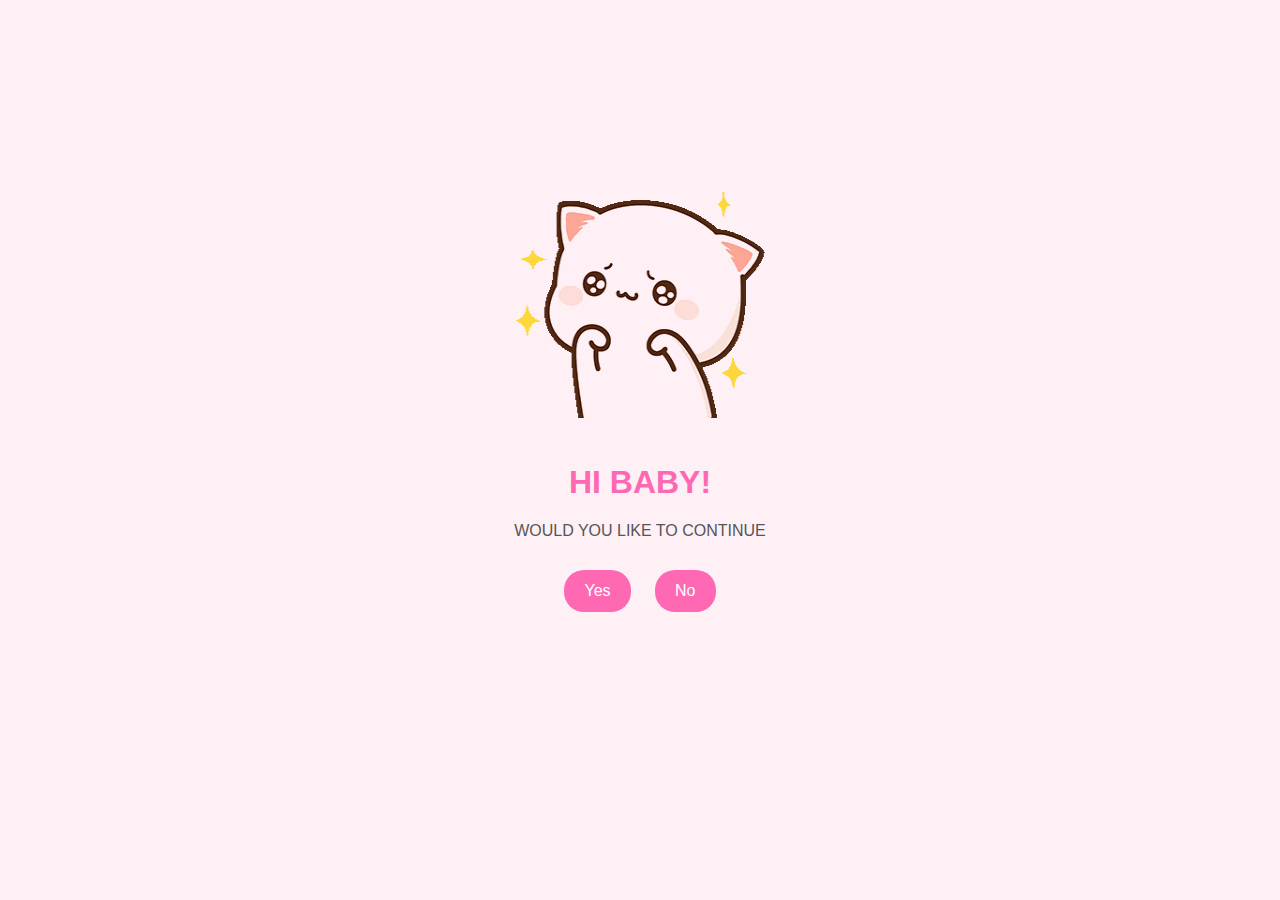
<file: index.html>
<!DOCTYPE html>
<html lang="en">
<head>
    <meta charset="UTF-8">
    <title>My Letter</title>
    <style>
        body { 
            font-family: Arial, sans-serif;
            text-align: center; 
            margin: 90px; 
            background-color: #fff0f5; 
        }
        .intro img {
          margin-top: 50px;
            border: none;
            width: 100%;
            max-width: 300px; 
            height: 300px;   
        }
        .intro h1 {
            font-size: 32px;
            margin-top: 20px; 
            color: #ff69b4;
        }
        .intro p {
            font-size: 16px;
            margin-top: 10px;
            color: #555;
        }
        .button-container {
            margin-top: 20px;
        }
        .button-container button {
            background-color: #ff69b4;
            color: white;
            border: none;
            border-radius: 20px;
            padding: 12px 20px;
            margin: 10px;
            font-size: 16px;
            cursor: pointer;
            transition: all 0.3s ease;
        }
        .button-container button:hover {
            background-color: #ff1493;
            transform: scale(1.1);
        }
    </style>
</head>
<body>
    <div class="intro">
      <img src="output-onlinegiftools (1).gif" alt="">

        <h1>HI BABY!</h1>
        <p>WOULD YOU LIKE TO CONTINUE</p>
        <div class="button-container">
            <button onclick="GoYes()">Yes</button>
            <button onclick="GoNo()">No</button>
        </div>
    </div>

    <script>
        function GoNo() {
            // Navigate to index.html
            window.location.href = "no.html";
        }
        function GoYes(){
            window.location.href = "flower.html";
        }
    </script>
</body>
</html>
</file>
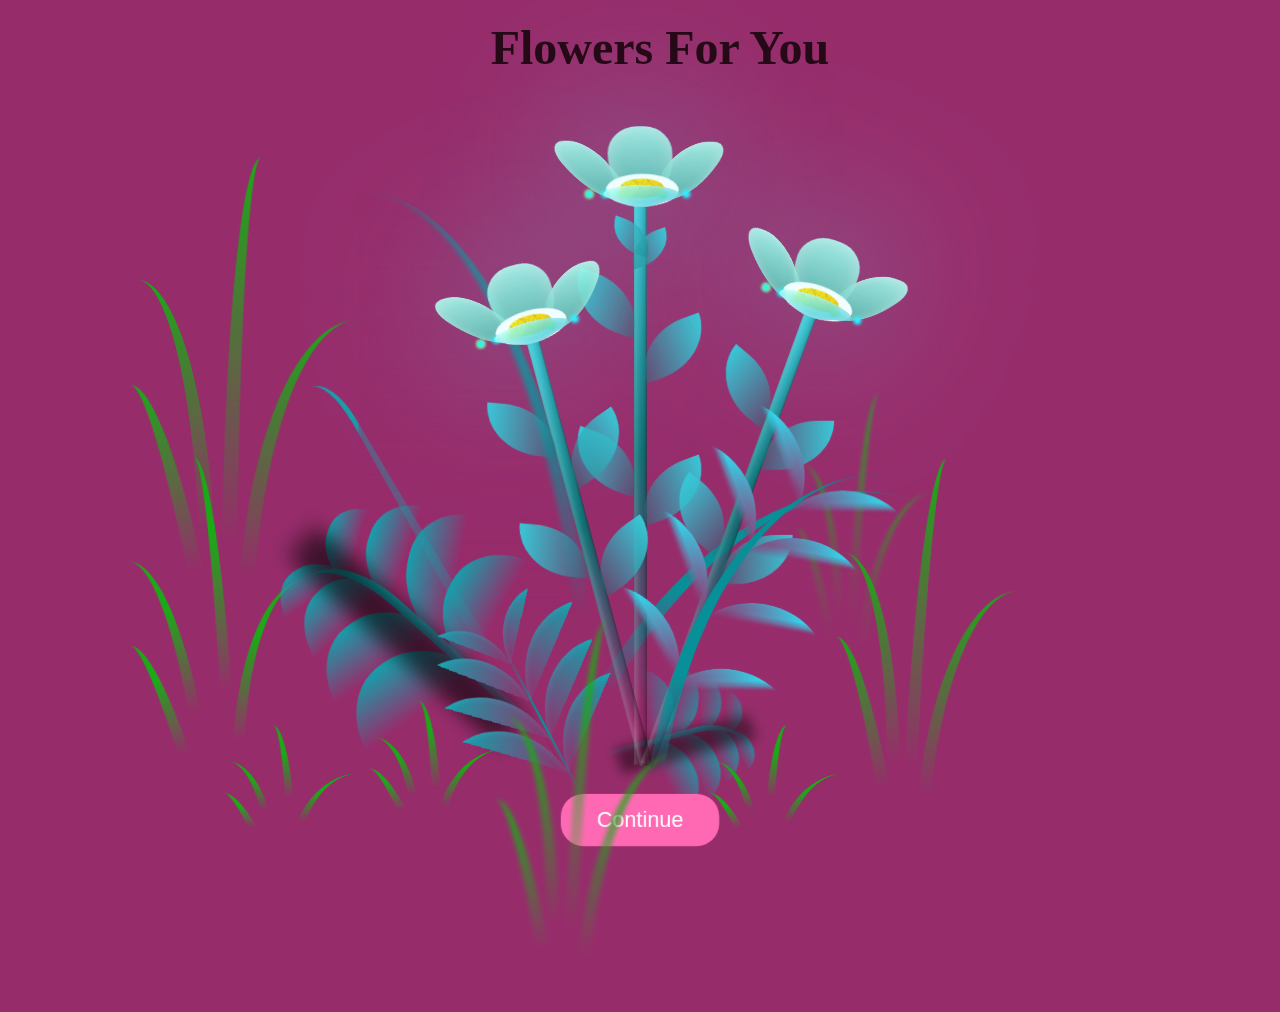
<file: flower.html>
<!DOCTYPE html>
<html lang="en">
<head>
    <meta charset="UTF-8">
    <meta http-equiv="X-UA-Compatible" content="IE=edge">
    <meta name="viewport" content="width=device-width, initial-scale=1.0">
    <link rel="stylesheet" href="style.css">
    <script src="main.js" type="text/javascript"></script><title>Flowers</title>
    <style>
.flowers {
    display: flex;
    justify-content: center;
    align-items: center;
    flex-direction: column;
    position: relative; /* needed for title positioning */
}

.flowers-title {
    position: absolute;       /* float above the flowers */
    top: 0;                   /* start at the top of the container */
    left: 50%;
    transform: translateX(-50%);
    font-size: 48px;
    color: #250917;
    margin: 20px;
    z-index: 10;
    pointer-events: none;     /* clicks pass through to flowers/button */
}

/* Optional: add some spacing above the tallest flower */
.flowers-title::after {
    content: "";
    display: block;
    height: 20px;             /* adjust spacing as needed */
}

.continue-button {
    position: relative;
    z-index: 10;
    display: block;
    margin: 20px auto 0 auto; /* stays at the bottom */
    padding: 15px 40px;
    font-size: 24px;
    border-radius: 25px;
    border: none;
    background-color: #ff69b4;
    color: white;
    cursor: pointer;
    transition: all 0.3s ease;
}

.continue-button:hover {
    background-color: #ff1493;
    transform: scale(1.1);
}

    </style>
</head>
    
<body class="not-loaded">
    <div class="night"></div>
    <h1 class="flowers-title">Flowers For You</h1>
    <div class="flowers">

      <div class="flower flower--1">
        <div class="flower__leafs flower__leafs--1">
          <div class="flower__leaf flower__leaf--1"></div>
          <div class="flower__leaf flower__leaf--2"></div>
          <div class="flower__leaf flower__leaf--3"></div>
          <div class="flower__leaf flower__leaf--4"></div>
          <div class="flower__white-circle"></div>
  
          <div class="flower__light flower__light--1"></div>
          <div class="flower__light flower__light--2"></div>
          <div class="flower__light flower__light--3"></div>
          <div class="flower__light flower__light--4"></div>
          <div class="flower__light flower__light--5"></div>
          <div class="flower__light flower__light--6"></div>
          <div class="flower__light flower__light--7"></div>
          <div class="flower__light flower__light--8"></div>
  
        </div>
        <div class="flower__line">
          <div class="flower__line__leaf flower__line__leaf--1"></div>
          <div class="flower__line__leaf flower__line__leaf--2"></div>
          <div class="flower__line__leaf flower__line__leaf--3"></div>
          <div class="flower__line__leaf flower__line__leaf--4"></div>
          <div class="flower__line__leaf flower__line__leaf--5"></div>
          <div class="flower__line__leaf flower__line__leaf--6"></div>
        </div>
      </div>
  
      <div class="flower flower--2">
        <div class="flower__leafs flower__leafs--2">
          <div class="flower__leaf flower__leaf--1"></div>
          <div class="flower__leaf flower__leaf--2"></div>
          <div class="flower__leaf flower__leaf--3"></div>
          <div class="flower__leaf flower__leaf--4"></div>
          <div class="flower__white-circle"></div>
  
          <div class="flower__light flower__light--1"></div>
          <div class="flower__light flower__light--2"></div>
          <div class="flower__light flower__light--3"></div>
          <div class="flower__light flower__light--4"></div>
          <div class="flower__light flower__light--5"></div>
          <div class="flower__light flower__light--6"></div>
          <div class="flower__light flower__light--7"></div>
          <div class="flower__light flower__light--8"></div>
  
        </div>
        <div class="flower__line">
          <div class="flower__line__leaf flower__line__leaf--1"></div>
          <div class="flower__line__leaf flower__line__leaf--2"></div>
          <div class="flower__line__leaf flower__line__leaf--3"></div>
          <div class="flower__line__leaf flower__line__leaf--4"></div>
        </div>
      </div>
  
      <div class="flower flower--3">
        <div class="flower__leafs flower__leafs--3">
          <div class="flower__leaf flower__leaf--1"></div>
          <div class="flower__leaf flower__leaf--2"></div>
          <div class="flower__leaf flower__leaf--3"></div>
          <div class="flower__leaf flower__leaf--4"></div>
          <div class="flower__white-circle"></div>
  
          <div class="flower__light flower__light--1"></div>
          <div class="flower__light flower__light--2"></div>
          <div class="flower__light flower__light--3"></div>
          <div class="flower__light flower__light--4"></div>
          <div class="flower__light flower__light--5"></div>
          <div class="flower__light flower__light--6"></div>
          <div class="flower__light flower__light--7"></div>
          <div class="flower__light flower__light--8"></div>
  
        </div>
        <div class="flower__line">
          <div class="flower__line__leaf flower__line__leaf--1"></div>
          <div class="flower__line__leaf flower__line__leaf--2"></div>
          <div class="flower__line__leaf flower__line__leaf--3"></div>
          <div class="flower__line__leaf flower__line__leaf--4"></div>
        </div>
      </div>
  
      <div class="grow-ans" style="--d:1.2s">
        <div class="flower__g-long">
          <div class="flower__g-long__top"></div>
          <div class="flower__g-long__bottom"></div>
        </div>
      </div>
  
      <div class="growing-grass">
        <div class="flower__grass flower__grass--1">
          <div class="flower__grass--top"></div>
          <div class="flower__grass--bottom"></div>
          <div class="flower__grass__leaf flower__grass__leaf--1"></div>
          <div class="flower__grass__leaf flower__grass__leaf--2"></div>
          <div class="flower__grass__leaf flower__grass__leaf--3"></div>
          <div class="flower__grass__leaf flower__grass__leaf--4"></div>
          <div class="flower__grass__leaf flower__grass__leaf--5"></div>
          <div class="flower__grass__leaf flower__grass__leaf--6"></div>
          <div class="flower__grass__leaf flower__grass__leaf--7"></div>
          <div class="flower__grass__leaf flower__grass__leaf--8"></div>
          <div class="flower__grass__overlay"></div>
        </div>
      </div>
  
      <div class="growing-grass">
        <div class="flower__grass flower__grass--2">
          <div class="flower__grass--top"></div>
          <div class="flower__grass--bottom"></div>
          <div class="flower__grass__leaf flower__grass__leaf--1"></div>
          <div class="flower__grass__leaf flower__grass__leaf--2"></div>
          <div class="flower__grass__leaf flower__grass__leaf--3"></div>
          <div class="flower__grass__leaf flower__grass__leaf--4"></div>
          <div class="flower__grass__leaf flower__grass__leaf--5"></div>
          <div class="flower__grass__leaf flower__grass__leaf--6"></div>
          <div class="flower__grass__leaf flower__grass__leaf--7"></div>
          <div class="flower__grass__leaf flower__grass__leaf--8"></div>
          <div class="flower__grass__overlay"></div>
        </div>
      </div>
  
      <div class="grow-ans" style="--d:2.4s">
        <div class="flower__g-right flower__g-right--1">
          <div class="leaf"></div>
        </div>
      </div>
  
      <div class="grow-ans" style="--d:2.8s">
        <div class="flower__g-right flower__g-right--2">
          <div class="leaf"></div>
        </div>
      </div>
  
      <div class="grow-ans" style="--d:2.8s">
        <div class="flower__g-front">
          <div class="flower__g-front__leaf-wrapper flower__g-front__leaf-wrapper--1">
            <div class="flower__g-front__leaf"></div>
          </div>
          <div class="flower__g-front__leaf-wrapper flower__g-front__leaf-wrapper--2">
            <div class="flower__g-front__leaf"></div>
          </div>
          <div class="flower__g-front__leaf-wrapper flower__g-front__leaf-wrapper--3">
            <div class="flower__g-front__leaf"></div>
          </div>
          <div class="flower__g-front__leaf-wrapper flower__g-front__leaf-wrapper--4">
            <div class="flower__g-front__leaf"></div>
          </div>
          <div class="flower__g-front__leaf-wrapper flower__g-front__leaf-wrapper--5">
            <div class="flower__g-front__leaf"></div>
          </div>
          <div class="flower__g-front__leaf-wrapper flower__g-front__leaf-wrapper--6">
            <div class="flower__g-front__leaf"></div>
          </div>
          <div class="flower__g-front__leaf-wrapper flower__g-front__leaf-wrapper--7">
            <div class="flower__g-front__leaf"></div>
          </div>
          <div class="flower__g-front__leaf-wrapper flower__g-front__leaf-wrapper--8">
            <div class="flower__g-front__leaf"></div>
          </div>
          <div class="flower__g-front__line"></div>
        </div>
      </div>
  
      <div class="grow-ans" style="--d:3.2s">
        <div class="flower__g-fr">
          <div class="leaf"></div>
          <div class="flower__g-fr__leaf flower__g-fr__leaf--1"></div>
          <div class="flower__g-fr__leaf flower__g-fr__leaf--2"></div>
          <div class="flower__g-fr__leaf flower__g-fr__leaf--3"></div>
          <div class="flower__g-fr__leaf flower__g-fr__leaf--4"></div>
          <div class="flower__g-fr__leaf flower__g-fr__leaf--5"></div>
          <div class="flower__g-fr__leaf flower__g-fr__leaf--6"></div>
          <div class="flower__g-fr__leaf flower__g-fr__leaf--7"></div>
          <div class="flower__g-fr__leaf flower__g-fr__leaf--8"></div>
        </div>
      </div>
  
      <div class="long-g long-g--0">
        <div class="grow-ans" style="--d:3s">
          <div class="leaf leaf--0"></div>
        </div>
        <div class="grow-ans" style="--d:2.2s">
          <div class="leaf leaf--1"></div>
        </div>
        <div class="grow-ans" style="--d:3.4s">
          <div class="leaf leaf--2"></div>
        </div>
        <div class="grow-ans" style="--d:3.6s">
          <div class="leaf leaf--3"></div>
        </div>
      </div>
  
      <div class="long-g long-g--1">
        <div class="grow-ans" style="--d:3.6s">
          <div class="leaf leaf--0"></div>
        </div>
        <div class="grow-ans" style="--d:3.8s">
          <div class="leaf leaf--1"></div>
        </div>
        <div class="grow-ans" style="--d:4s">
          <div class="leaf leaf--2"></div>
        </div>
        <div class="grow-ans" style="--d:4.2s">
          <div class="leaf leaf--3"></div>
        </div>
      </div>
  
      <div class="long-g long-g--2">
        <div class="grow-ans" style="--d:4s">
          <div class="leaf leaf--0"></div>
        </div>
        <div class="grow-ans" style="--d:4.2s">
          <div class="leaf leaf--1"></div>
        </div>
        <div class="grow-ans" style="--d:4.4s">
          <div class="leaf leaf--2"></div>
        </div>
        <div class="grow-ans" style="--d:4.6s">
          <div class="leaf leaf--3"></div>
        </div>
      </div>
  
      <div class="long-g long-g--3">
        <div class="grow-ans" style="--d:4s">
          <div class="leaf leaf--0"></div>
        </div>
        <div class="grow-ans" style="--d:4.2s">
          <div class="leaf leaf--1"></div>
        </div>
        <div class="grow-ans" style="--d:3s">
          <div class="leaf leaf--2"></div>
        </div>
        <div class="grow-ans" style="--d:3.6s">
          <div class="leaf leaf--3"></div>
        </div>
      </div>
  
      <div class="long-g long-g--4">
        <div class="grow-ans" style="--d:4s">
          <div class="leaf leaf--0"></div>
        </div>
        <div class="grow-ans" style="--d:4.2s">
          <div class="leaf leaf--1"></div>
        </div>
        <div class="grow-ans" style="--d:3s">
          <div class="leaf leaf--2"></div>
        </div>
        <div class="grow-ans" style="--d:3.6s">
          <div class="leaf leaf--3"></div>
        </div>
      </div>
  
      <div class="long-g long-g--5">
        <div class="grow-ans" style="--d:4s">
          <div class="leaf leaf--0"></div>
        </div>
        <div class="grow-ans" style="--d:4.2s">
          <div class="leaf leaf--1"></div>
        </div>
        <div class="grow-ans" style="--d:3s">
          <div class="leaf leaf--2"></div>
        </div>
        <div class="grow-ans" style="--d:3.6s">
          <div class="leaf leaf--3"></div>
        </div>
      </div>
  
      <div class="long-g long-g--6">
        <div class="grow-ans" style="--d:4.2s">
          <div class="leaf leaf--0"></div>
        </div>
        <div class="grow-ans" style="--d:4.4s">
          <div class="leaf leaf--1"></div>
        </div>
        <div class="grow-ans" style="--d:4.6s">
          <div class="leaf leaf--2"></div>
        </div>
        <div class="grow-ans" style="--d:4.8s">
          <div class="leaf leaf--3"></div>
        </div>
      </div>
  
      <div class="long-g long-g--7">
        <div class="grow-ans" style="--d:3s">
          <div class="leaf leaf--0"></div>
        </div>
        <div class="grow-ans" style="--d:3.2s">
          <div class="leaf leaf--1"></div>
        </div>
        <div class="grow-ans" style="--d:3.5s">
          <div class="leaf leaf--2"></div>
        </div>
        <div class="grow-ans" style="--d:3.6s">
          <div class="leaf leaf--3"></div>
        </div>
      </div>
      <button class="continue-button" onclick="window.location.href='song1.html'">Continue</button>
    </div>

</body>
</html>
</file>
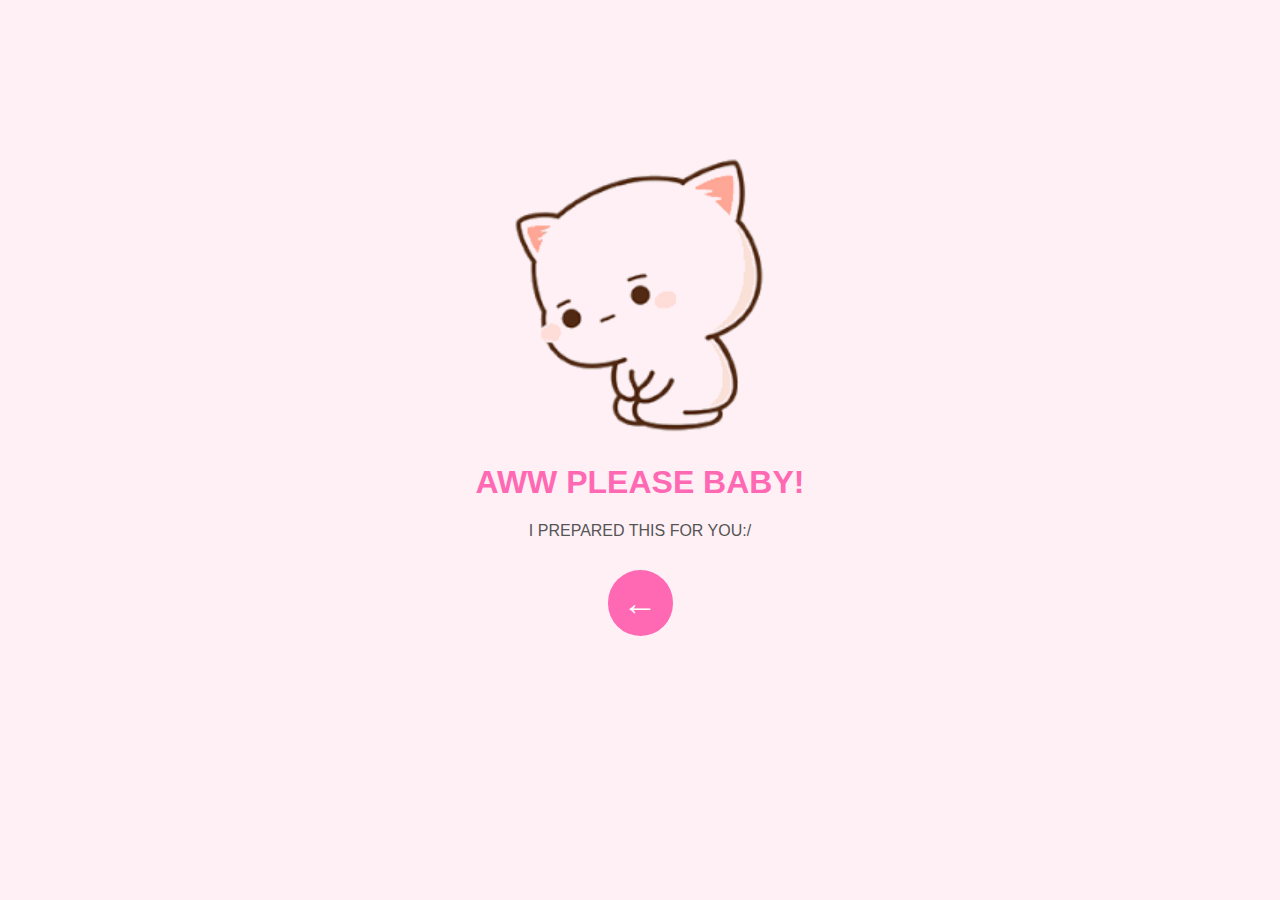
<file: no.html>
<!DOCTYPE html>
<html lang="en">
<head>
    <meta charset="UTF-8">
    <title>My Letter</title>
    <style>
        body { 
            font-family: Arial, sans-serif;
            text-align: center; 
            margin: 90px; 
            background-color: #fff0f5; 
        }
        .intro img {
          margin-top: 50px;
            border: none;
            width: 100%;
            max-width: 300px; 
            height: 300px;   
        }
        .intro h1 {
            font-size: 32px;
            margin-top: 20px; 
            color: #ff69b4;
        }
        .intro p {
            font-size: 16px;
            margin-top: 10px;
            color: #555;
        }
        .button-container {
            margin-top: 20px;
        }
        .button-container button {
            background-color: #ff69b4;
            color: white;
            border: none;
            border-radius: 55px;
            padding: 13px 15px;
            margin: 10px;
            font-size: 16px;
            cursor: pointer;
            transition: all 0.3s ease;
            font-size: 35px;
        }
        .button-container button:hover {
            background-color: #ff1493;
            transform: scale(1.1);
        }
    </style>
</head>
<body>
    <div class="intro">
      <img src="output-onlinegiftools.gif" alt="">

        <h1>AWW PLEASE BABY!</h1>
        <p>I PREPARED THIS FOR YOU:/</p>
        <div class="button-container">
            <button onclick="goBack()">←</button>
        </div>
    </div>

    <script>
        function goBack() {
            // Navigate to index.html
            window.location.href = "index.html";
        }
    </script>
</body>
</html>
</file>
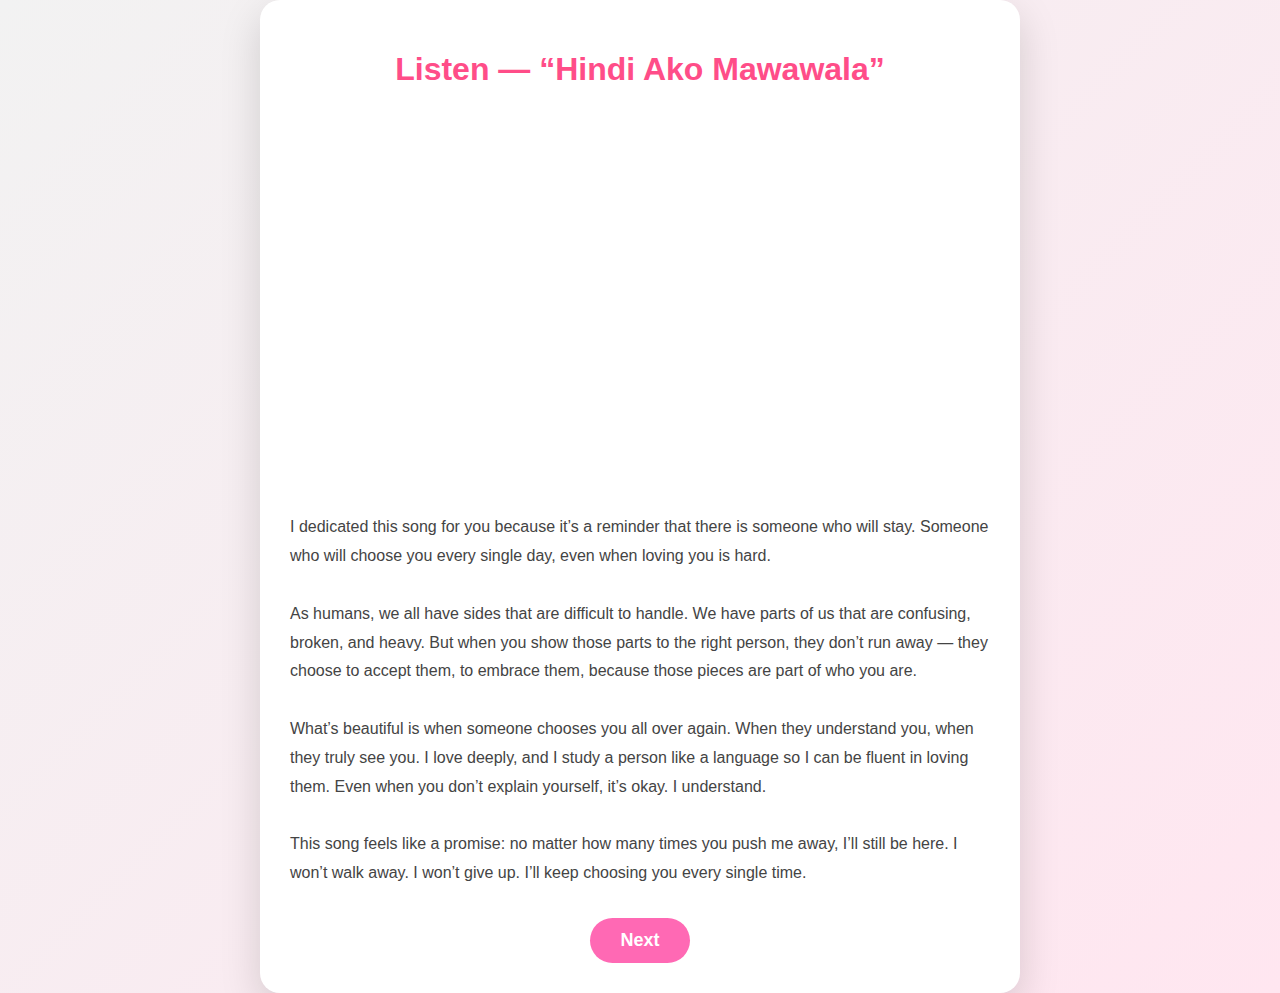
<file: song1.html>
<!DOCTYPE html>
<html lang="en">
<head>
    <meta charset="UTF-8">
    <meta name="viewport" content="width=device-width, initial-scale=1.0">
    <title>Hindi Ako Mawawala</title>
    <style>
        body {
            display: flex;
            justify-content: center;
            align-items: center;
            min-height: 100vh;
            margin: 0;
            font-family: "Segoe UI", Arial, sans-serif;
            background: linear-gradient(135deg, #f2f2f2, #ffe6f0);
        }

        .song1 {
            max-width: 700px;
            background: white;
            padding: 30px;
            border-radius: 20px;
            box-shadow: 0 15px 40px rgba(0,0,0,0.15);
            text-align: center;
        }

        h1 {
            margin-bottom: 20px;
            color: #ff4d88;
            font-size: 32px;
        }

        iframe {
            width: 100%;
            height: 360px;
            border-radius: 15px;
            margin-bottom: 25px;
        }

        p {
            text-align: left;
            font-size: 16px;
            line-height: 1.8;
            color: #444;
            margin-bottom: 30px; /* space above button */
        }

        .next-button {
            display: inline-block;
            padding: 12px 30px;
            font-size: 18px;
            font-weight: bold;
            color: white;
            background-color: #ff69b4;
            border: none;
            border-radius: 25px;
            cursor: pointer;
            transition: all 0.3s ease;
            text-decoration: none;
        }

        .next-button:hover {
            background-color: #ff1493;
            transform: scale(1.05);
        }
    </style>
</head>
<body>
    <div class="song1">
        <h1>Listen — “Hindi Ako Mawawala”</h1>

        <iframe 
            src="https://www.youtube.com/embed/3zp0BPaqsS8?start=94"
            title="YouTube video player"
            frameborder="0"
            allow="accelerometer; autoplay; clipboard-write; encrypted-media; gyroscope; picture-in-picture"
            allowfullscreen>
        </iframe>

        <p>
            I dedicated this song for you because it’s a reminder that there is someone who will stay.
            Someone who will choose you every single day, even when loving you is hard.
            <br><br>
            As humans, we all have sides that are difficult to handle. We have parts of us that are
            confusing, broken, and heavy. But when you show those parts to the right person,
            they don’t run away — they choose to accept them, to embrace them, because those
            pieces are part of who you are.
            <br><br>
            What’s beautiful is when someone chooses you all over again. When they understand you,
            when they truly see you. I love deeply, and I study a person like a language  so I can be
            fluent in loving them. Even when you don’t explain yourself, it’s okay. I understand.
            <br><br>
            This song feels like a promise: no matter how many times you push me away,
            I’ll still be here. I won’t walk away. I won’t give up.
            I’ll keep choosing you every single time.
        </p>

        <a href="song2.html" class="next-button">Next</a>
    </div>
</body>
</html>
</file>
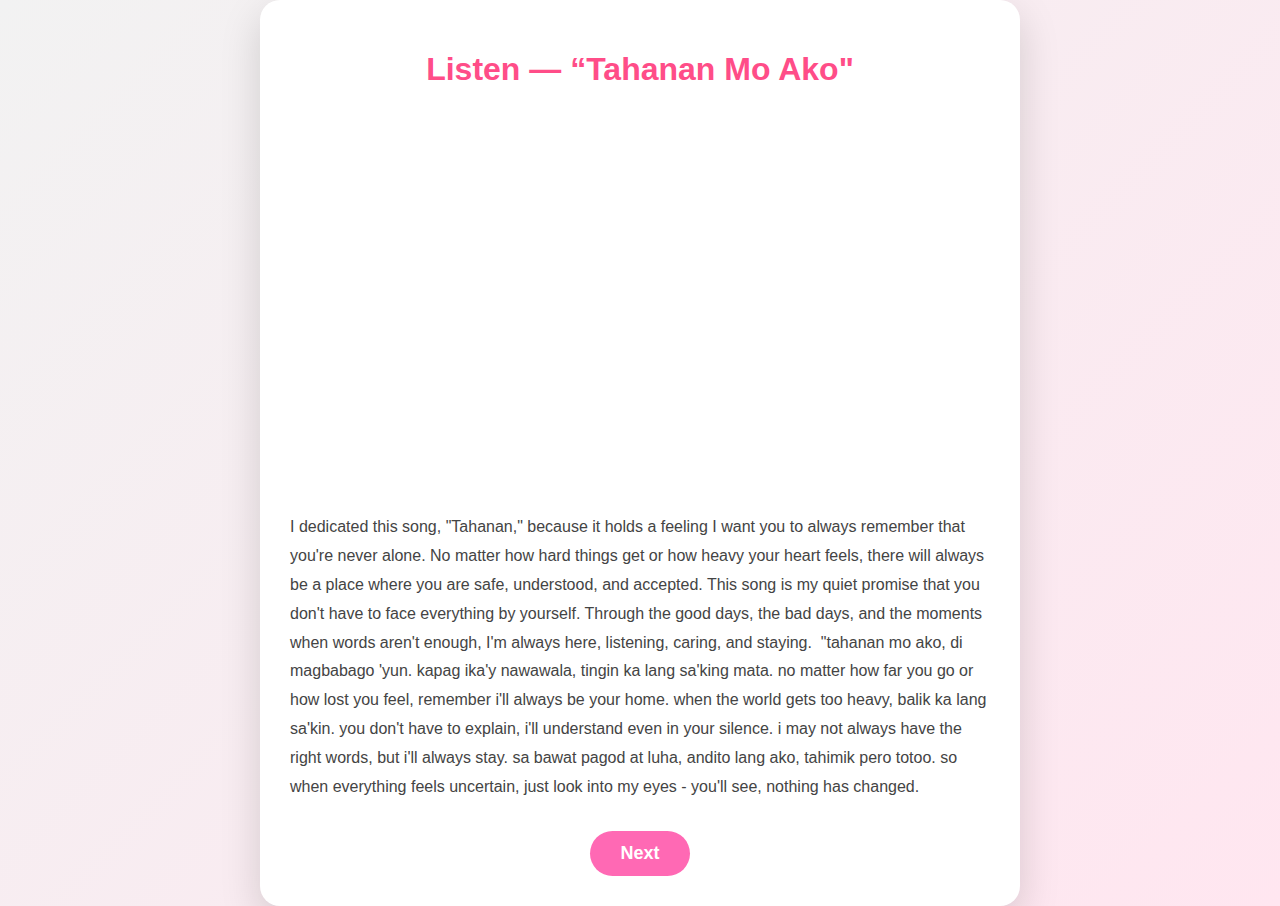
<file: song2.html>
<!DOCTYPE html>
<html lang="en">
<head>
    <meta charset="UTF-8">
    <meta name="viewport" content="width=device-width, initial-scale=1.0">
    <title>Tahanan Mo Ako</title>
    <style>
        body {
            display: flex;
            justify-content: center;
            align-items: center;
            min-height: 100vh;
            margin: 0;
            font-family: "Segoe UI", Arial, sans-serif;
            background: linear-gradient(135deg, #f2f2f2, #ffe6f0);
        }

        .song1 {
            max-width: 700px;
            background: white;
            padding: 30px;
            border-radius: 20px;
            box-shadow: 0 15px 40px rgba(0,0,0,0.15);
            text-align: center;
        }

        h1 {
            margin-bottom: 20px;
            color: #ff4d88;
            font-size: 32px;
        }

        iframe {
            width: 100%;
            height: 360px;
            border-radius: 15px;
            margin-bottom: 25px;
        }

        p {
            text-align: left;
            font-size: 16px;
            line-height: 1.8;
            color: #444;
            margin-bottom: 30px; /* space above button */
        }

        .next-button {
            display: inline-block;
            padding: 12px 30px;
            font-size: 18px;
            font-weight: bold;
            color: white;
            background-color: #ff69b4;
            border: none;
            border-radius: 25px;
            cursor: pointer;
            transition: all 0.3s ease;
            text-decoration: none;
        }

        .next-button:hover {
            background-color: #ff1493;
            transform: scale(1.05);
        }
    </style>
</head>
<body>
    <div class="song1">
        <h1>Listen — “Tahanan Mo Ako"</h1>

        <iframe width="560" height="315" src="https://www.youtube.com/embed/PLrd-rILKtc?si=7b_RidUiLoVrWq6j&amp;start=8" title="YouTube video player" frameborder="0" allow="accelerometer; autoplay; clipboard-write; encrypted-media; gyroscope; picture-in-picture; web-share" referrerpolicy="strict-origin-when-cross-origin" 
        allowfullscreen></iframe>

        <p>
            I dedicated this song, "Tahanan," because it holds a feeling I want you to always remember that you're never alone. No matter how hard things get or how heavy your heart feels, there will always be a place where you are safe, understood, and accepted. This song is my quiet promise that you don't have to face everything by yourself. Through the good days, the bad days, and the moments when words aren't enough, I'm always here, listening, caring, and staying.  "tahanan mo ako, di magbabago 'yun. kapag ika'y nawawala, tingin ka lang sa'king mata.
no matter how far you go or how lost you feel, remember
 i'll always be your home. when the world gets too heavy, balik ka lang sa'kin. you don't have to explain, i'll understand even in your silence. i may not always have the right words, but i'll always stay. sa bawat pagod at luha, andito lang ako, tahimik pero totoo. so when everything feels uncertain, just look into my eyes - you'll see, nothing has changed.
        </p>

        <a href="moments.html" class="next-button">Next</a>
    </div>
</body>
</html>
</file>
<file: style.css>
*,
*::after,
*::before {
  padding: 0;
  margin: 0;
  box-sizing: border-box;
}

:root {
  --dark-color: #972c6b;
}

body {
  display: flex;
  align-items: flex-end;
  justify-content: center;
  min-height: 100vh;
  background-color: var(--dark-color);
  overflow: hidden;
  perspective: 1000px;
  padding: 50px 0px;
}

.night {
  position: fixed;
  left: 50%;
  top: 0;
  transform: translateX(-50%);
  width: 100%;
  height: 100%;
  filter: blur(0.1vmin);
}

.flowers {
  position: relative;
  transform: scale(0.9);
}

.flower {
  position: absolute;
  bottom: 10vmin;
  transform-origin: bottom center;
  z-index: 10;
  --fl-speed: 0.8s;
}
.flower--1 {
  animation: moving-flower-1 4s linear infinite;
}
.flower--1 .flower__line {
  height: 70vmin;
  animation-delay: 0.3s;
}
.flower--1 .flower__line__leaf--1 {
  animation: blooming-leaf-right var(--fl-speed) 1.6s backwards;
}
.flower--1 .flower__line__leaf--2 {
  animation: blooming-leaf-right var(--fl-speed) 1.4s backwards;
}
.flower--1 .flower__line__leaf--3 {
  animation: blooming-leaf-left var(--fl-speed) 1.2s backwards;
}
.flower--1 .flower__line__leaf--4 {
  animation: blooming-leaf-left var(--fl-speed) 1s backwards;
}
.flower--1 .flower__line__leaf--5 {
  animation: blooming-leaf-right var(--fl-speed) 1.8s backwards;
}
.flower--1 .flower__line__leaf--6 {
  animation: blooming-leaf-left var(--fl-speed) 2s backwards;
}
.flower--2 {
  left: 50%;
  transform: rotate(20deg);
  animation: moving-flower-2 4s linear infinite;
}
.flower--2 .flower__line {
  height: 60vmin;
  animation-delay: 0.6s;
}
.flower--2 .flower__line__leaf--1 {
  animation: blooming-leaf-right var(--fl-speed) 1.9s backwards;
}
.flower--2 .flower__line__leaf--2 {
  animation: blooming-leaf-right var(--fl-speed) 1.7s backwards;
}
.flower--2 .flower__line__leaf--3 {
  animation: blooming-leaf-left var(--fl-speed) 1.5s backwards;
}
.flower--2 .flower__line__leaf--4 {
  animation: blooming-leaf-left var(--fl-speed) 1.3s backwards;
}
.flower--3 {
  left: 50%;
  transform: rotate(-15deg);
  animation: moving-flower-3 4s linear infinite;
}
.flower--3 .flower__line {
  animation-delay: 0.9s;
}
.flower--3 .flower__line__leaf--1 {
  animation: blooming-leaf-right var(--fl-speed) 2.5s backwards;
}
.flower--3 .flower__line__leaf--2 {
  animation: blooming-leaf-right var(--fl-speed) 2.3s backwards;
}
.flower--3 .flower__line__leaf--3 {
  animation: blooming-leaf-left var(--fl-speed) 2.1s backwards;
}
.flower--3 .flower__line__leaf--4 {
  animation: blooming-leaf-left var(--fl-speed) 1.9s backwards;
}
.flower__leafs {
  position: relative;
  animation: blooming-flower 2s backwards;
}
.flower__leafs--1 {
  animation-delay: 1.1s;
}
.flower__leafs--2 {
  animation-delay: 1.4s;
}
.flower__leafs--3 {
  animation-delay: 1.7s;
}
.flower__leafs::after {
  content: "";
  position: absolute;
  left: 0;
  top: 0;
  transform: translate(-50%, -100%);
  width: 8vmin;
  height: 8vmin;
  background-color: #6bf0ff;
  filter: blur(10vmin);
}
.flower__leaf {
  position: absolute;
  bottom: 0;
  left: 50%;
  width: 8vmin;
  height: 11vmin;
  border-radius: 51% 49% 47% 53%/44% 45% 55% 69%;
  background-color: #a7ffee;
  background-image: linear-gradient(to top, #54b8aa, #a7ffee);
  transform-origin: bottom center;
  opacity: 0.9;
  box-shadow: inset 0 0 2vmin rgba(255, 255, 255, 0.5);
}
.flower__leaf--1 {
  transform: translate(-10%, 1%) rotateY(40deg) rotateX(-50deg);
}
.flower__leaf--2 {
  transform: translate(-50%, -4%) rotateX(40deg);
}
.flower__leaf--3 {
  transform: translate(-90%, 0%) rotateY(45deg) rotateX(50deg);
}
.flower__leaf--4 {
  width: 8vmin;
  height: 8vmin;
  transform-origin: bottom left;
  border-radius: 4vmin 10vmin 4vmin 4vmin;
  transform: translate(0%, 18%) rotateX(70deg) rotate(-43deg);
  background-image: linear-gradient(to top, #39c6d6, #a7ffee);
  z-index: 1;
  opacity: 0.8;
}
.flower__white-circle {
  position: absolute;
  left: -3.5vmin;
  top: -3vmin;
  width: 9vmin;
  height: 4vmin;
  border-radius: 50%;
  background-color: #fff;
}
.flower__white-circle::after {
  content: "";
  position: absolute;
  left: 50%;
  top: 45%;
  transform: translate(-50%, -50%);
  width: 60%;
  height: 60%;
  border-radius: inherit;
  background-image: repeating-linear-gradient(300deg, rgba(0, 0, 0, 0.03) 0px, rgba(0, 0, 0, 0.03) 1px, transparent 1px, transparent 12px), repeating-linear-gradient(45deg, rgba(0, 0, 0, 0.03) 0px, rgba(0, 0, 0, 0.03) 1px, transparent 1px, transparent 12px), repeating-linear-gradient(67.5deg, rgba(0, 0, 0, 0.03) 0px, rgba(0, 0, 0, 0.03) 1px, transparent 1px, transparent 12px), repeating-linear-gradient(135deg, rgba(0, 0, 0, 0.03) 0px, rgba(0, 0, 0, 0.03) 1px, transparent 1px, transparent 12px), repeating-linear-gradient(45deg, rgba(0, 0, 0, 0.03) 0px, rgba(0, 0, 0, 0.03) 1px, transparent 1px, transparent 12px), repeating-linear-gradient(112.5deg, rgba(0, 0, 0, 0.03) 0px, rgba(0, 0, 0, 0.03) 1px, transparent 1px, transparent 12px), repeating-linear-gradient(112.5deg, rgba(0, 0, 0, 0.03) 0px, rgba(0, 0, 0, 0.03) 1px, transparent 1px, transparent 12px), repeating-linear-gradient(45deg, rgba(0, 0, 0, 0.03) 0px, rgba(0, 0, 0, 0.03) 1px, transparent 1px, transparent 12px), repeating-linear-gradient(22.5deg, rgba(0, 0, 0, 0.03) 0px, rgba(0, 0, 0, 0.03) 1px, transparent 1px, transparent 12px), repeating-linear-gradient(45deg, rgba(0, 0, 0, 0.03) 0px, rgba(0, 0, 0, 0.03) 1px, transparent 1px, transparent 12px), repeating-linear-gradient(22.5deg, rgba(0, 0, 0, 0.03) 0px, rgba(0, 0, 0, 0.03) 1px, transparent 1px, transparent 12px), repeating-linear-gradient(135deg, rgba(0, 0, 0, 0.03) 0px, rgba(0, 0, 0, 0.03) 1px, transparent 1px, transparent 12px), repeating-linear-gradient(157.5deg, rgba(0, 0, 0, 0.03) 0px, rgba(0, 0, 0, 0.03) 1px, transparent 1px, transparent 12px), repeating-linear-gradient(67.5deg, rgba(0, 0, 0, 0.03) 0px, rgba(0, 0, 0, 0.03) 1px, transparent 1px, transparent 12px), repeating-linear-gradient(67.5deg, rgba(0, 0, 0, 0.03) 0px, rgba(0, 0, 0, 0.03) 1px, transparent 1px, transparent 12px), linear-gradient(90deg, rgb(255, 235, 18), rgb(255, 206, 0));
}
.flower__line {
  height: 55vmin;
  width: 1.5vmin;
  background-image: linear-gradient(to left, rgba(0, 0, 0, 0.2), transparent, rgba(255, 255, 255, 0.2)), linear-gradient(to top, transparent 10%, #14757a, #39c6d6);
  box-shadow: inset 0 0 2px rgba(0, 0, 0, 0.5);
  animation: grow-flower-tree 4s backwards;
}
.flower__line__leaf {
  --w: 7vmin;
  --h: calc(var(--w) + 2vmin);
  position: absolute;
  top: 20%;
  left: 90%;
  width: var(--w);
  height: var(--h);
  border-top-right-radius: var(--h);
  border-bottom-left-radius: var(--h);
  background-image: linear-gradient(to top, rgba(20, 117, 122, 0.4), #39c6d6);
}
.flower__line__leaf--1 {
  transform: rotate(70deg) rotateY(30deg);
}
.flower__line__leaf--2 {
  top: 45%;
  transform: rotate(70deg) rotateY(30deg);
}
.flower__line__leaf--3, .flower__line__leaf--4, .flower__line__leaf--6 {
  border-top-right-radius: 0;
  border-bottom-left-radius: 0;
  border-top-left-radius: var(--h);
  border-bottom-right-radius: var(--h);
  left: -460%;
  top: 12%;
  transform: rotate(-70deg) rotateY(30deg);
}
.flower__line__leaf--4 {
  top: 40%;
}
.flower__line__leaf--5 {
  top: 0;
  transform-origin: left;
  transform: rotate(70deg) rotateY(30deg) scale(0.6);
}
.flower__line__leaf--6 {
  top: -2%;
  left: -450%;
  transform-origin: right;
  transform: rotate(-70deg) rotateY(30deg) scale(0.6);
}
.flower__light {
  position: absolute;
  bottom: 0vmin;
  width: 1vmin;
  height: 1vmin;
  background-color: rgb(255, 251, 0);
  border-radius: 50%;
  filter: blur(0.2vmin);
  animation: light-ans 4s linear infinite backwards;
}
.flower__light:nth-child(odd) {
  background-color: #23f0ff;
}
.flower__light--1 {
  left: -2vmin;
  animation-delay: 1s;
}
.flower__light--2 {
  left: 3vmin;
  animation-delay: 0.5s;
}
.flower__light--3 {
  left: -6vmin;
  animation-delay: 0.3s;
}
.flower__light--4 {
  left: 6vmin;
  animation-delay: 0.9s;
}
.flower__light--5 {
  left: -1vmin;
  animation-delay: 1.5s;
}
.flower__light--6 {
  left: -4vmin;
  animation-delay: 3s;
}
.flower__light--7 {
  left: 3vmin;
  animation-delay: 2s;
}
.flower__light--8 {
  left: -6vmin;
  animation-delay: 3.5s;
}
.flower__grass {
  --c: #159faa;
  --line-w: 1.5vmin;
  position: absolute;
  bottom: 12vmin;
  left: -7vmin;
  display: flex;
  flex-direction: column;
  align-items: flex-end;
  z-index: 20;
  transform-origin: bottom center;
  transform: rotate(-48deg) rotateY(40deg);
}
.flower__grass--1 {
  animation: moving-grass 2s linear infinite;
}
.flower__grass--2 {
  left: 2vmin;
  bottom: 10vmin;
  transform: scale(0.5) rotate(75deg) rotateX(10deg) rotateY(-200deg);
  opacity: 0.8;
  z-index: 0;
  animation: moving-grass--2 1.5s linear infinite;
}
.flower__grass--top {
  width: 7vmin;
  height: 10vmin;
  border-top-right-radius: 100%;
  border-right: var(--line-w) solid var(--c);
  transform-origin: bottom center;
  transform: rotate(-2deg);
}
.flower__grass--bottom {
  margin-top: -2px;
  width: var(--line-w);
  height: 25vmin;
  background-image: linear-gradient(to top, transparent, var(--c));
}
.flower__grass__leaf {
  --size: 10vmin;
  position: absolute;
  width: calc(var(--size) * 2.1);
  height: var(--size);
  border-top-left-radius: var(--size);
  border-top-right-radius: var(--size);
  background-image: linear-gradient(to top, transparent, transparent 30%, var(--c));
  z-index: 100;
}
.flower__grass__leaf--1 {
  top: -6%;
  left: 30%;
  --size: 6vmin;
  transform: rotate(-20deg);
  animation: growing-grass-ans--1 2s 2.6s backwards;
}
@keyframes growing-grass-ans--1 {
  0% {
    transform-origin: bottom left;
    transform: rotate(-20deg) scale(0);
  }
}
.flower__grass__leaf--2 {
  top: -5%;
  left: -110%;
  --size: 6vmin;
  transform: rotate(10deg);
  animation: growing-grass-ans--2 2s 2.4s linear backwards;
}
@keyframes growing-grass-ans--2 {
  0% {
    transform-origin: bottom right;
    transform: rotate(10deg) scale(0);
  }
}
.flower__grass__leaf--3 {
  top: 5%;
  left: 60%;
  --size: 8vmin;
  transform: rotate(-18deg) rotateX(-20deg);
  animation: growing-grass-ans--3 2s 2.2s linear backwards;
}
@keyframes growing-grass-ans--3 {
  0% {
    transform-origin: bottom left;
    transform: rotate(-18deg) rotateX(-20deg) scale(0);
  }
}
.flower__grass__leaf--4 {
  top: 6%;
  left: -135%;
  --size: 8vmin;
  transform: rotate(2deg);
  animation: growing-grass-ans--4 2s 2s linear backwards;
}
@keyframes growing-grass-ans--4 {
  0% {
    transform-origin: bottom right;
    transform: rotate(2deg) scale(0);
  }
}
.flower__grass__leaf--5 {
  top: 20%;
  left: 60%;
  --size: 10vmin;
  transform: rotate(-24deg) rotateX(-20deg);
  animation: growing-grass-ans--5 2s 1.8s linear backwards;
}
@keyframes growing-grass-ans--5 {
  0% {
    transform-origin: bottom left;
    transform: rotate(-24deg) rotateX(-20deg) scale(0);
  }
}
.flower__grass__leaf--6 {
  top: 22%;
  left: -180%;
  --size: 10vmin;
  transform: rotate(10deg);
  animation: growing-grass-ans--6 2s 1.6s linear backwards;
}
@keyframes growing-grass-ans--6 {
  0% {
    transform-origin: bottom right;
    transform: rotate(10deg) scale(0);
  }
}
.flower__grass__leaf--7 {
  top: 39%;
  left: 70%;
  --size: 10vmin;
  transform: rotate(-10deg);
  animation: growing-grass-ans--7 2s 1.4s linear backwards;
}
@keyframes growing-grass-ans--7 {
  0% {
    transform-origin: bottom left;
    transform: rotate(-10deg) scale(0);
  }
}
.flower__grass__leaf--8 {
  top: 40%;
  left: -215%;
  --size: 11vmin;
  transform: rotate(10deg);
  animation: growing-grass-ans--8 2s 1.2s linear backwards;
}
@keyframes growing-grass-ans--8 {
  0% {
    transform-origin: bottom right;
    transform: rotate(10deg) scale(0);
  }
}
.flower__grass__overlay {
  position: absolute;
  top: -10%;
  right: 0%;
  width: 100%;
  height: 100%;
  background-color: rgba(0, 0, 0, 0.6);
  filter: blur(1.5vmin);
  z-index: 100;
}
.flower__g-long {
  --w: 2vmin;
  --h: 6vmin;
  --c: #159faa;
  position: absolute;
  bottom: 10vmin;
  left: -3vmin;
  transform-origin: bottom center;
  transform: rotate(-30deg) rotateY(-20deg);
  display: flex;
  flex-direction: column;
  align-items: flex-end;
  animation: flower-g-long-ans 3s linear infinite;
}
@keyframes flower-g-long-ans {
  0%, 100% {
    transform: rotate(-30deg) rotateY(-20deg);
  }
  50% {
    transform: rotate(-32deg) rotateY(-20deg);
  }
}
.flower__g-long__top {
  top: calc(var(--h) * -1);
  width: calc(var(--w) + 1vmin);
  height: var(--h);
  border-top-right-radius: 100%;
  border-right: 0.7vmin solid var(--c);
  transform: translate(-0.7vmin, 1vmin);
}
.flower__g-long__bottom {
  width: var(--w);
  height: 50vmin;
  transform-origin: bottom center;
  background-image: linear-gradient(to top, transparent 30%, var(--c));
  box-shadow: inset 0 0 2px rgba(0, 0, 0, 0.5);
  clip-path: polygon(35% 0, 65% 1%, 100% 100%, 0% 100%);
}
.flower__g-right {
  position: absolute;
  bottom: 6vmin;
  left: -2vmin;
  transform-origin: bottom left;
  transform: rotate(20deg);
}
.flower__g-right .leaf {
  width: 30vmin;
  height: 50vmin;
  border-top-left-radius: 100%;
  border-left: 2vmin solid #079097;
  background-image: linear-gradient(to bottom, transparent, var(--dark-color) 60%);
  -webkit-mask-image: linear-gradient(to top, transparent 30%, #079097 60%);
}
.flower__g-right--1 {
  animation: flower-g-right-ans 2.5s linear infinite;
}
.flower__g-right--2 {
  left: 5vmin;
  transform: rotateY(-180deg);
  animation: flower-g-right-ans--2 3s linear infinite;
}
.flower__g-right--2 .leaf {
  height: 75vmin;
  filter: blur(0.3vmin);
  opacity: 0.8;
}
@keyframes flower-g-right-ans {
  0%, 100% {
    transform: rotate(20deg);
  }
  50% {
    transform: rotate(24deg) rotateX(-20deg);
  }
}
@keyframes flower-g-right-ans--2 {
  0%, 100% {
    transform: rotateY(-180deg) rotate(0deg) rotateX(-20deg);
  }
  50% {
    transform: rotateY(-180deg) rotate(6deg) rotateX(-20deg);
  }
}
.flower__g-front {
  position: absolute;
  bottom: 6vmin;
  left: 2.5vmin;
  z-index: 100;
  transform-origin: bottom center;
  transform: rotate(-28deg) rotateY(30deg) scale(1.04);
  animation: flower__g-front-ans 2s linear infinite;
}
@keyframes flower__g-front-ans {
  0%, 100% {
    transform: rotate(-28deg) rotateY(30deg) scale(1.04);
  }
  50% {
    transform: rotate(-35deg) rotateY(40deg) scale(1.04);
  }
}
.flower__g-front__line {
  width: 0.3vmin;
  height: 20vmin;
  background-image: linear-gradient(to top, transparent, #079097, transparent 100%);
  position: relative;
}
.flower__g-front__leaf-wrapper {
  position: absolute;
  top: 0;
  left: 0;
  transform-origin: bottom left;
  transform: rotate(10deg);
}
.flower__g-front__leaf-wrapper:nth-child(even) {
  left: 0vmin;
  transform: rotateY(-180deg) rotate(5deg);
  animation: flower__g-front__leaf-left-ans 1s ease-in backwards;
}
.flower__g-front__leaf-wrapper:nth-child(odd) {
  animation: flower__g-front__leaf-ans 1s ease-in backwards;
}
.flower__g-front__leaf-wrapper--1 {
  top: -8vmin;
  transform: scale(0.7);
  animation: flower__g-front__leaf-ans 1s 5.5s ease-in backwards !important;
}
.flower__g-front__leaf-wrapper--2 {
  top: -8vmin;
  transform: rotateY(-180deg) scale(0.7) !important;
  animation: flower__g-front__leaf-left-ans-2 1s 4.6s ease-in backwards !important;
}
.flower__g-front__leaf-wrapper--3 {
  top: -3vmin;
  animation: flower__g-front__leaf-ans 1s 4.6s ease-in backwards;
}
.flower__g-front__leaf-wrapper--4 {
  top: -3vmin;
  transform: rotateY(-180deg) scale(0.9) !important;
  animation: flower__g-front__leaf-left-ans-2 1s 4.6s ease-in backwards !important;
}
@keyframes flower__g-front__leaf-left-ans-2 {
  0% {
    transform: rotateY(-180deg) scale(0);
  }
}
.flower__g-front__leaf-wrapper--5, .flower__g-front__leaf-wrapper--6 {
  top: 2vmin;
}
.flower__g-front__leaf-wrapper--7, .flower__g-front__leaf-wrapper--8 {
  top: 6.5vmin;
}
.flower__g-front__leaf-wrapper--2 {
  animation-delay: 5.2s !important;
}
.flower__g-front__leaf-wrapper--3 {
  animation-delay: 4.9s !important;
}
.flower__g-front__leaf-wrapper--5 {
  animation-delay: 4.3s !important;
}
.flower__g-front__leaf-wrapper--6 {
  animation-delay: 4.1s !important;
}
.flower__g-front__leaf-wrapper--7 {
  animation-delay: 3.8s !important;
}
.flower__g-front__leaf-wrapper--8 {
  animation-delay: 3.5s !important;
}
@keyframes flower__g-front__leaf-ans {
  0% {
    transform: rotate(10deg) scale(0);
  }
}
@keyframes flower__g-front__leaf-left-ans {
  0% {
    transform: rotateY(-180deg) rotate(5deg) scale(0);
  }
}
.flower__g-front__leaf {
  width: 10vmin;
  height: 10vmin;
  border-radius: 100% 0% 0% 100%/100% 100% 0% 0%;
  box-shadow: inset 0 2px 1vmin hsla(184, 97%, 58%, 0.2);
  background-image: linear-gradient(to bottom left, transparent, var(--dark-color)), linear-gradient(to bottom right, #159faa 50%, transparent 50%, transparent);
  -webkit-mask-image: linear-gradient(to bottom right, #159faa 50%, transparent 50%, transparent);
  mask-image: linear-gradient(to bottom right, #159faa 50%, transparent 50%, transparent);
}
.flower__g-fr {
  position: absolute;
  bottom: -4vmin;
  left: vmin;
  transform-origin: bottom left;
  z-index: 10;
  animation: flower__g-fr-ans 2s linear infinite;
}
@keyframes flower__g-fr-ans {
  0%, 100% {
    transform: rotate(2deg);
  }
  50% {
    transform: rotate(4deg);
  }
}
.flower__g-fr .leaf {
  width: 30vmin;
  height: 50vmin;
  border-top-left-radius: 100%;
  border-left: 2vmin solid #079097;
  -webkit-mask-image: linear-gradient(to top, transparent 25%, #079097 50%);
  position: relative;
  z-index: 1;
}
.flower__g-fr__leaf {
  position: absolute;
  top: 0;
  left: 0;
  width: 10vmin;
  height: 10vmin;
  border-radius: 100% 0% 0% 100%/100% 100% 0% 0%;
  box-shadow: inset 0 2px 1vmin hsla(184, 97%, 58%, 0.2);
  background-image: linear-gradient(to bottom left, transparent, var(--dark-color) 98%), linear-gradient(to bottom right, #23f0ff 45%, transparent 50%, transparent);
  -webkit-mask-image: linear-gradient(135deg, #159faa 40%, transparent 50%, transparent);
}
.flower__g-fr__leaf--1 {
  left: 20vmin;
  transform: rotate(45deg);
  animation: flower__g-fr-leaft-ans-1 0.5s 5.2s linear backwards;
}
@keyframes flower__g-fr-leaft-ans-1 {
  0% {
    transform-origin: left;
    transform: rotate(45deg) scale(0);
  }
}
.flower__g-fr__leaf--2 {
  left: 12vmin;
  top: -7vmin;
  transform: rotate(25deg) rotateY(-180deg);
  animation: flower__g-fr-leaft-ans-6 0.5s 5s linear backwards;
}
.flower__g-fr__leaf--3 {
  left: 15vmin;
  top: 6vmin;
  transform: rotate(55deg);
  animation: flower__g-fr-leaft-ans-5 0.5s 4.8s linear backwards;
}
.flower__g-fr__leaf--4 {
  left: 6vmin;
  top: -2vmin;
  transform: rotate(25deg) rotateY(-180deg);
  animation: flower__g-fr-leaft-ans-6 0.5s 4.6s linear backwards;
}
.flower__g-fr__leaf--5 {
  left: 10vmin;
  top: 14vmin;
  transform: rotate(55deg);
  animation: flower__g-fr-leaft-ans-5 0.5s 4.4s linear backwards;
}
@keyframes flower__g-fr-leaft-ans-5 {
  0% {
    transform-origin: left;
    transform: rotate(55deg) scale(0);
  }
}
.flower__g-fr__leaf--6 {
  left: 0vmin;
  top: 6vmin;
  transform: rotate(25deg) rotateY(-180deg);
  animation: flower__g-fr-leaft-ans-6 0.5s 4.2s linear backwards;
}
@keyframes flower__g-fr-leaft-ans-6 {
  0% {
    transform-origin: right;
    transform: rotate(25deg) rotateY(-180deg) scale(0);
  }
}
.flower__g-fr__leaf--7 {
  left: 5vmin;
  top: 22vmin;
  transform: rotate(45deg);
  animation: flower__g-fr-leaft-ans-7 0.5s 4s linear backwards;
}
@keyframes flower__g-fr-leaft-ans-7 {
  0% {
    transform-origin: left;
    transform: rotate(45deg) scale(0);
  }
}
.flower__g-fr__leaf--8 {
  left: -4vmin;
  top: 15vmin;
  transform: rotate(15deg) rotateY(-180deg);
  animation: flower__g-fr-leaft-ans-8 0.5s 3.8s linear backwards;
}
@keyframes flower__g-fr-leaft-ans-8 {
  0% {
    transform-origin: right;
    transform: rotate(15deg) rotateY(-180deg) scale(0);
  }
}

.long-g {
  position: absolute;
  bottom: 25vmin;
  left: -42vmin;
  transform-origin: bottom left;
}
.long-g--1 {
  bottom: 0vmin;
  transform: scale(0.8) rotate(-5deg);
}
.long-g--1 .leaf {
  -webkit-mask-image: linear-gradient(to top, transparent 40%, #079097 80%) !important;
}
.long-g--1 .leaf--1 {
  --w: 5vmin;
  --h: 60vmin;
  left: -2vmin;
  transform: rotate(3deg) rotateY(-180deg);
}
.long-g--2, .long-g--3 {
  bottom: -3vmin;
  left: -35vmin;
  transform-origin: center;
  transform: scale(0.6) rotateX(60deg);
}
.long-g--2 .leaf, .long-g--3 .leaf {
  -webkit-mask-image: linear-gradient(to top, transparent 50%, #079097 80%) !important;
}
.long-g--2 .leaf--1, .long-g--3 .leaf--1 {
  left: -1vmin;
  transform: rotateY(-180deg);
}
.long-g--3 {
  left: -17vmin;
  bottom: 0vmin;
}
.long-g--3 .leaf {
  -webkit-mask-image: linear-gradient(to top, transparent 40%, #079097 80%) !important;
}
.long-g--4 {
  left: 25vmin;
  bottom: -3vmin;
  transform-origin: center;
  transform: scale(0.6) rotateX(60deg);
}
.long-g--4 .leaf {
  -webkit-mask-image: linear-gradient(to top, transparent 50%, #079097 80%) !important;
}
.long-g--5 {
  left: 42vmin;
  bottom: 0vmin;
  transform: scale(0.8) rotate(2deg);
}
.long-g--6 {
  left: 0vmin;
  bottom: -20vmin;
  z-index: 100;
  filter: blur(0.3vmin);
  transform: scale(0.8) rotate(2deg);
}
.long-g--7 {
  left: 35vmin;
  bottom: 20vmin;
  z-index: -1;
  filter: blur(0.3vmin);
  transform: scale(0.6) rotate(2deg);
  opacity: 0.7;
}
.long-g .leaf {
  --w: 15vmin;
  --h: 40vmin;
  --c: #1aaa15;
  position: absolute;
  bottom: 0;
  width: var(--w);
  height: var(--h);
  border-top-left-radius: 100%;
  border-left: 2vmin solid var(--c);
  -webkit-mask-image: linear-gradient(to top, transparent 20%, var(--dark-color));
  transform-origin: bottom center;
}
.long-g .leaf--0 {
  left: 2vmin;
  animation: leaf-ans-1 4s linear infinite;
}
.long-g .leaf--1 {
  --w: 5vmin;
  --h: 60vmin;
  animation: leaf-ans-1 4s linear infinite;
}
.long-g .leaf--2 {
  --w: 10vmin;
  --h: 40vmin;
  left: -0.5vmin;
  bottom: 5vmin;
  transform-origin: bottom left;
  transform: rotateY(-180deg);
  animation: leaf-ans-2 3s linear infinite;
}
.long-g .leaf--3 {
  --w: 5vmin;
  --h: 30vmin;
  left: -1vmin;
  bottom: 3.2vmin;
  transform-origin: bottom left;
  transform: rotate(-10deg) rotateY(-180deg);
  animation: leaf-ans-3 3s linear infinite;
}

@keyframes leaf-ans-1 {
  0%, 100% {
    transform: rotate(-5deg) scale(1);
  }
  50% {
    transform: rotate(5deg) scale(1.1);
  }
}
@keyframes leaf-ans-2 {
  0%, 100% {
    transform: rotateY(-180deg) rotate(5deg);
  }
  50% {
    transform: rotateY(-180deg) rotate(0deg) scale(1.1);
  }
}
@keyframes leaf-ans-3 {
  0%, 100% {
    transform: rotate(-10deg) rotateY(-180deg);
  }
  50% {
    transform: rotate(-20deg) rotateY(-180deg);
  }
}
.grow-ans {
  animation: grow-ans 2s var(--d) backwards;
}

@keyframes grow-ans {
  0% {
    transform: scale(0);
    opacity: 0;
  }
}
@keyframes light-ans {
  0% {
    opacity: 0;
    transform: translateY(0vmin);
  }
  25% {
    opacity: 1;
    transform: translateY(-5vmin) translateX(-2vmin);
  }
  50% {
    opacity: 1;
    transform: translateY(-15vmin) translateX(2vmin);
    filter: blur(0.2vmin);
  }
  75% {
    transform: translateY(-20vmin) translateX(-2vmin);
    filter: blur(0.2vmin);
  }
  100% {
    transform: translateY(-30vmin);
    opacity: 0;
    filter: blur(1vmin);
  }
}
@keyframes moving-flower-1 {
  0%, 100% {
    transform: rotate(2deg);
  }
  50% {
    transform: rotate(-2deg);
  }
}
@keyframes moving-flower-2 {
  0%, 100% {
    transform: rotate(18deg);
  }
  50% {
    transform: rotate(14deg);
  }
}
@keyframes moving-flower-3 {
  0%, 100% {
    transform: rotate(-18deg);
  }
  50% {
    transform: rotate(-20deg) rotateY(-10deg);
  }
}
@keyframes blooming-leaf-right {
  0% {
    transform-origin: left;
    transform: rotate(70deg) rotateY(30deg) scale(0);
  }
}
@keyframes blooming-leaf-left {
  0% {
    transform-origin: right;
    transform: rotate(-70deg) rotateY(30deg) scale(0);
  }
}
@keyframes grow-flower-tree {
  0% {
    height: 0;
    border-radius: 1vmin;
  }
}
@keyframes blooming-flower {
  0% {
    transform: scale(0);
  }
}
@keyframes moving-grass {
  0%, 100% {
    transform: rotate(-48deg) rotateY(40deg);
  }
  50% {
    transform: rotate(-50deg) rotateY(40deg);
  }
}
@keyframes moving-grass--2 {
  0%, 100% {
    transform: scale(0.5) rotate(75deg) rotateX(10deg) rotateY(-200deg);
  }
  50% {
    transform: scale(0.5) rotate(79deg) rotateX(10deg) rotateY(-200deg);
  }
}
.growing-grass {
  animation: growing-grass-ans 1s 2s backwards;
}

@keyframes growing-grass-ans {
  0% {
    transform: scale(0);
  }
}
.not-loaded * {
  animation-play-state: paused !important;
}

/*# sourceMappingURL=style.css.map */
</file>
